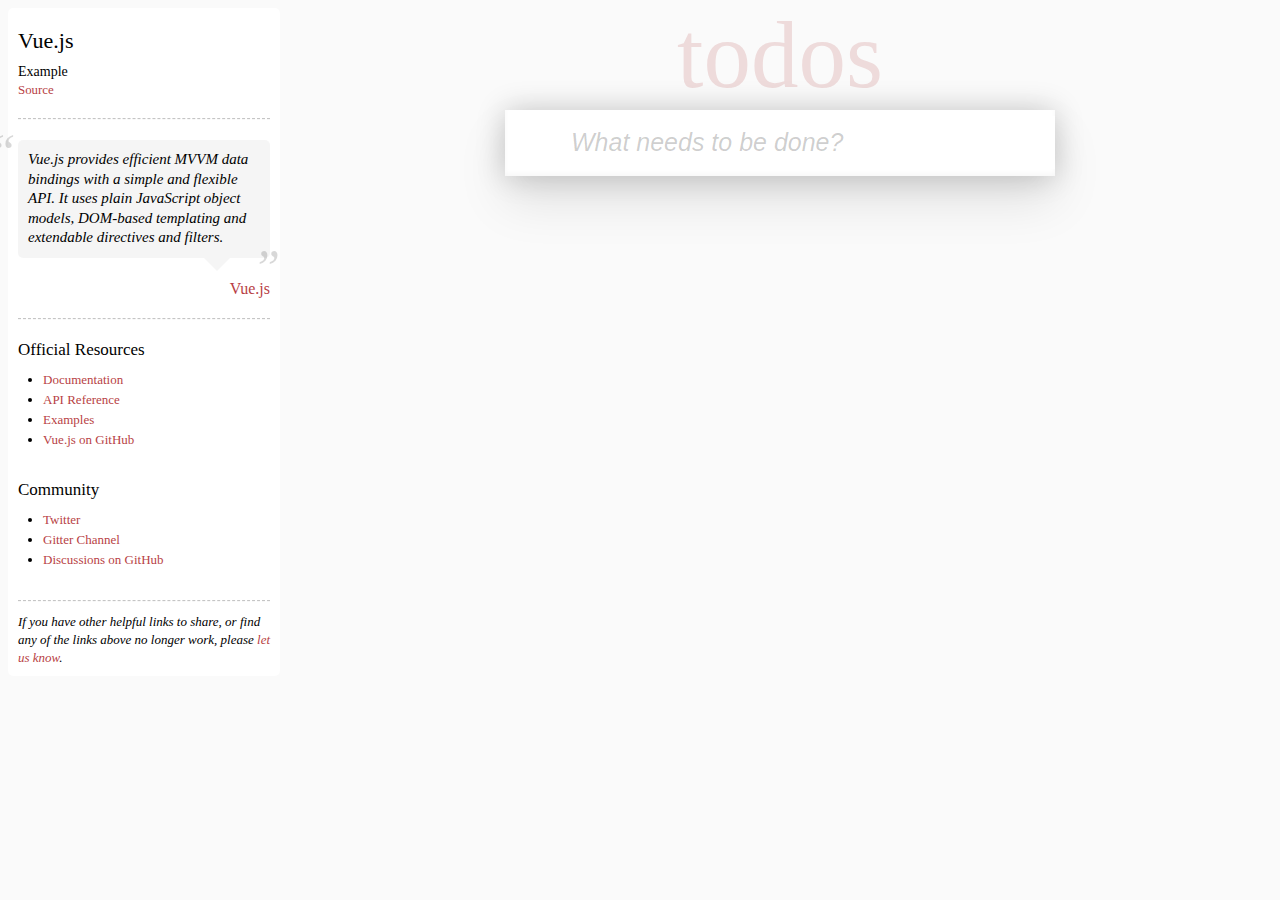
<file: todolist.html>
<!DOCTYPE html>
<html lang="en">

<head>
    <meta charset="UTF-8">
    <link rel="stylesheet" type="text/css" href="./src/todolist.css">
    <title>todolist</title>
</head>

<body>
    <aside class="learn">
        <header>
            <h3>Vue.js</h3> 
            <span class="source-links">   
              <h5>Example</h5> 
              <a href="https://github.com/tastejs/todomvc/tree/gh-pages/examples/vue">Source</a>
            </span> 
        </header>
        <hr>
        <blockquote class="quote speech-bubble">
            <p>Vue.js provides efficient MVVM data bindings with a simple and flexible API. It uses plain JavaScript object models, DOM-based templating and extendable directives and filters.</p>
            <footer> <a href="http://vuejs.org">Vue.js</a> </footer>
        </blockquote>
        <hr>
        <h4>Official Resources</h4>
        <ul>
            <li> <a href="http://vuejs.org/guide/">Documentation</a> </li>
            <li> <a href="http://vuejs.org/api/">API Reference</a> </li>
            <li> <a href="http://vuejs.org/examples/">Examples</a> </li>
            <li> <a href="https://github.com/vuejs/vue">Vue.js on GitHub</a> </li>
        </ul>
        <h4>Community</h4>
        <ul>
            <li> <a href="http://twitter.com/vuejs">Twitter</a> </li>
            <li> <a href="https://gitter.im/yyx990803/vue">Gitter Channel</a> </li>
            <li> <a href="https://github.com/vuejs/Discussion/issues">Discussions on GitHub</a> </li>
        </ul>
        <footer>
            <hr> 
            <em>If you have other helpful links to share, or find any of the links above no longer work, please <a href="https://github.com/tastejs/todomvc/issues">let us know</a>.
            </em> 
        </footer>
    </aside>
    <div class="todos">
      <span>todos</span>
      <div class="input">
        <span>❯</span>
        <input type="text" autofocus="autofocus" autocomplete="off" placeholder="What needs to be done?" class="keydown">
      </div>
      <div class="clone"><div class="X"></div><span><span class="tick"></span></span><span class="question"></span></div>
      <div class="tail">
        <span class="item">0</span>
        <a class="all" href="#All">All</a>
        <a class="active" href="#Active">Active</a>
        <a class="completed" href="#Completed">Completed</a>
        <span class="clear_completed">Clear completed</span>
      </div>
    </div>
    <script type="text/javascript" src="./src/todolist.js"></script>
</body>

</html>
</file>
<file: src/todolist.css>
*{
  box-sizing: border-box;
  padding: 0; 
  margin:0;
}
html,body{
  width: 100%;
  
}

html{
  background-color: rgba(0,0,0,.02);
}

hr {
  margin: 20px 0;
  border: 0;
  border-top: 1px dashed #c5c5c5;
  border-bottom: 1px dashed #f7f7f7;
}

footer hr{
  margin: 10px 0;
}

.learn a {
  font-weight: normal;
  text-decoration: none;
  color: #b83f45;
}

.source-links a{
  font-size: 12.9px;
  font-weight: 380;
}

.learn a:hover {
  text-decoration: underline;
  color: #787e7e;
}

.learn h3,
.learn h4,
.learn h5 {
  margin: 10px 0;
  color: #000;
}

.learn h3 {
  font-size: 22px;
  font-weight: 500;
}

.learn h4 {
  font-size: 17px;
  font-weight: 500;
}

.learn h5 {
  margin-bottom: 0;
  font-size: 14px;
  font-weight: 380;
}

.learn ul {
  padding: 0;
  margin: 0 0 30px 25px;
  font-size: 13px;
}

.learn li {
  line-height: 20px;
}

.learn p {
  font-size: 15px;
  font-weight: 300;
  line-height: 1.3;
  margin-top: 0;
  margin-bottom: 0;
}

#issue-count {
  display: none;
}

.quote {
  border: none;
  margin: 20px 0 60px 0;
}

.quote p {
  font-style: italic;
}

.quote p:before {
  content: '“';
  font-size: 50px;
  opacity: .15;
  position: absolute;
  top: -20px;
  left: -30px;
}

.quote p:after {
  content: '”';
  font-size: 50px;
  opacity: .15;
  position: absolute;
  bottom: -42px;
  right: -10px;
}

.quote footer {
  position: absolute;
  bottom: -40px;
  right: 0;
}

.quote footer img {
  border-radius: 3px;
}

.quote footer a {
  margin-left: 5px;
  vertical-align: middle;
}

.speech-bubble {
  position: relative;
  padding: 10px;
  background: rgba(0, 0, 0, .04);
  border-radius: 5px;
}

.speech-bubble p{
  font-weight: 500;
  font-size: 15px;
}


.speech-bubble:after {
  content: '';
  position: absolute;
  top: 100%;
  right: 40px;
  border: 13px solid transparent;
  border-top-color: rgba(0, 0, 0, .04);
}
footer{

}
footer em {
  font-size: 13px;
}


.learn li a{
  font-size: 13px;
}

.learn {
  position: absolute;
  width: 272px;
  top: 8px;
  left:-280px;
  padding: 10px;
  border-radius: 5px;
  background-color: rgba(255, 255, 255, .9);
  transition-property: left;
  transition-duration: 500ms;
}


.todos{
  display: -webkit-flex;
  display: -moz-flex;
  display: -ms-flex;
  display: -o-flex;
  display: flex;
  position: relative;
  flex-direction:column;
  align-items:center;
  width: 100%;
  height: 100%;
  margin-left: 0px;
  transition-property: margin-left,width;
  transition-duration: 500ms,500ms;
}



.todos > span:first-child{
  font-size: 95px;
  color: rgba(175, 47, 47, 0.15);
}

.input {
  font-size: 0;
  width: 550px;
  height: 66px;
  box-shadow:0 0px 30px 0 rgba(0, 0, 0, 0.2), 0 25px 50px 0 rgba(0, 0, 0, 0.1), inset 0 -3px 5px rgba(0,0,0,0.03);
  background-color: rgba(255, 255, 255, .9);
}

.input > span:first-child {
  display: inline-block;
  visibility:hidden;
  font-size: 25px;
  height: 66px;
  width: 66px;
  text-align: center;
  line-height: 66px;
  color:rgba(0, 0, 0, .2);
  transform:rotate(90deg);
}

.input input {
  outline: none;
  height: 80%;
  border: none;
  font-size: 25px;
  width: calc(100% - 66px);
}

.input input::-webkit-input-placeholder {
  font-style:italic;
  color:rgba(0, 0, 0, .2);
}




@media (min-width: 900px) {
  .learn {
    left: 8px;
  }
  .todos{
    width: calc(100% - 280px);
    margin-left: 280px;
  }
}

.clone{
  box-shadow:  0 50px 80px 0 rgba(0, 0, 0, 0.2);
  position: relative;
  width: 550px;
  font-size: 23.9px;
  line-height: 35px;
  display: -webkit-flex;
  display: -moz-flex;
  display: -ms-flex;
  display: -o-flex;
  display: none;
  border-bottom: 1px solid #ededed;
  align-items: center;
  word-break:break-all;
  background-color: white;
}

.clone div{
  cursor: pointer;
  display: none;
  width: 18px;
  height: 18px;
  position: absolute;
  right: 15px;
  background-image: url(../picture/X.png);
  -webkit-background-size: 100%;
  background-size: 100%;
  background-position: center;
}

.clone:hover div {
  display: block;
}

.clone .reinput{
  height: 50px;
  font-size: 25px;
  outline: none;
  border: 1px solid black;
  background-color: white;
  width: calc(100% - 69px);
  margin:0 3px 0 66px;
  padding-right: 32px;
  box-shadow:inset 0 0px 10px 0 rgba(0, 0, 0, 0.2);
}

.clone > span:nth-of-type(1){
  line-height: 66px;
  width: 66px;
  height: 66px;
  flex-shrink:0;
  text-align: center;
}

.clone  .question{
  display: block;
  padding-right: 32px;
  flex-grow: 1;
  text-decoration: none;
  transition: .3s;
}

.clone span:nth-of-type(1) span {
  display: inline-block;
  vertical-align: middle;
  width: 33px;
  height: 33px;
  border: 1px solid rgba(0,0,0,0.2);
  border-radius: 50%;
}

.tick_on {
  background-image: url(../picture/gou.png);
  background-position: center;
  -webkit-background-size: 100%;
  background-size: 100%;
}

.todos .clone .line_through {
  text-decoration:line-through;
  color:#d9d9d9;
  transition: .3s;
}

.tail {
  position: absolute;
  display: none;
  line-height: 37px;
  text-align: center;
  font-size: 13.5px;
  color: rgb(119, 119, 119);
  z-index: 1000;
  position: absolute;
  height: 37px;
  width: 550px;
  bottom: -37px;
  background-color: rgba(255,255,255,0.9);
  box-shadow:  0 50px 80px 0 rgba(0, 0, 0, 0.1),
               0 10px 0 -5px #f6f6f6, 
               0 9px 1px -3px rgba(0, 0, 0, 0.1), 
               0 16px 0 -6px #f6f6f6, 
               0 17px 2px -6px rgba(0, 0, 0, 0.1), 
               0 20px 30px .5px rgba(0, 0, 0, 0.1);
}

.tail a {
  padding: 2px 8px;
  margin:0 5px; 
  border: 1px solid rgba(255,255,255,0);
  color: rgb(119, 119, 119);
  text-decoration: none;
  border-radius: 5px;
}

.tail .item {
  position: absolute;
  left:20px;
}

.tail .clear_completed {
  display: none;
  cursor: pointer;
  position: absolute;
  right: 20px;
}

.tail a:nth-of-type(1){
  border-color:orange;
}

.tail a:hover {
  border-color:orange;
}
</file>
